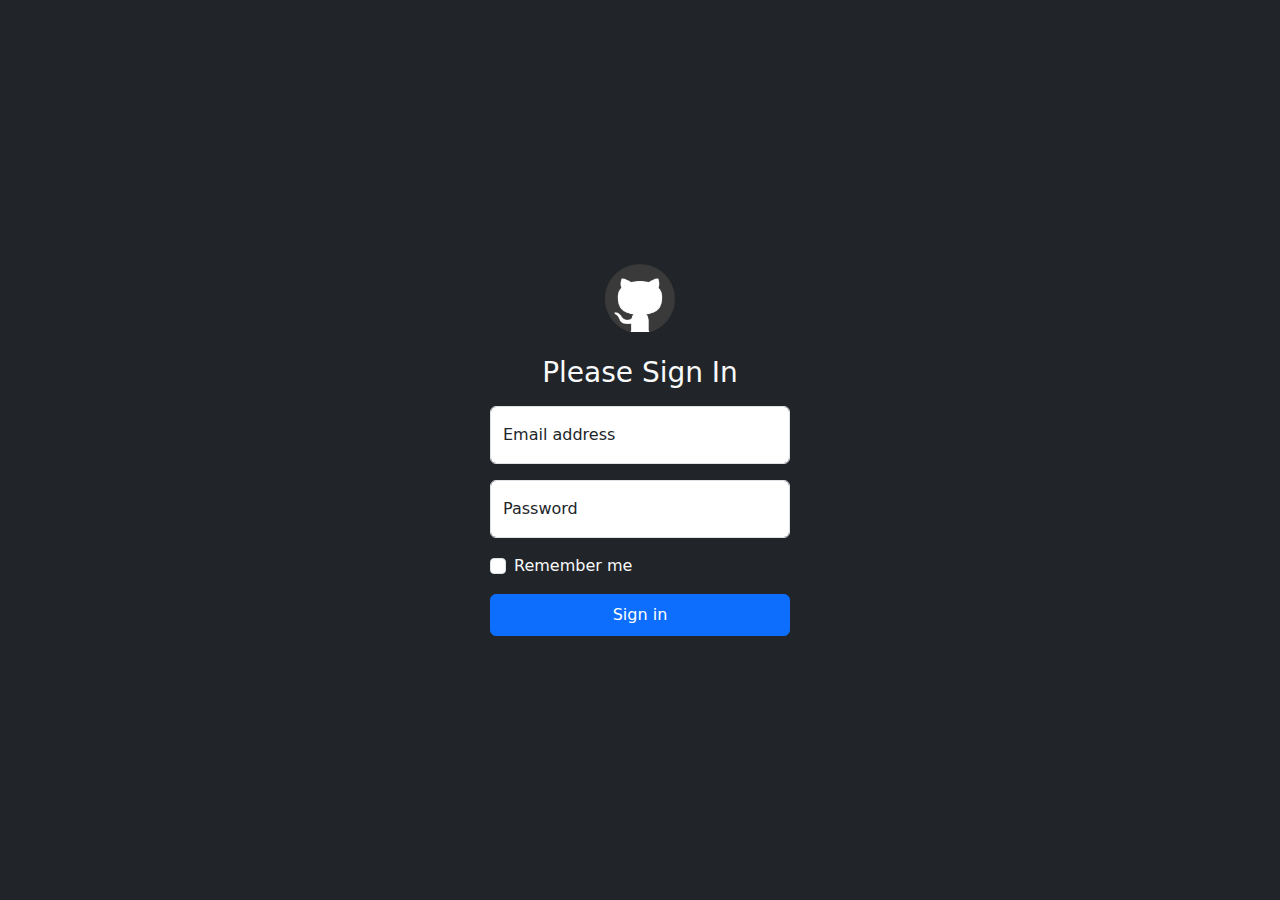
<file: index.html>
<!DOCTYPE html>
<html lang="en">

<head>
    <meta charset="UTF-8">
    <meta name="viewport" content="width=device-width, initial-scale=1.0">
    <title>Bootstrap</title>
    <!-- Bootstrap CSS -->
    <link rel="stylesheet" href="assets/CSS/bootstrap.min.css">
    <!-- Style CSS -->
    <link rel="stylesheet" href="assets/CSS/style.css">
</head>

<body>
    <!-- SignIn form -->
    <section class="d-flex flex-wrap align-items-center bg-dark vh-100 ">
        <div class="form-signin m-auto">
            <form>
                <div class="d-flex flex-wrap justify-content-center ">
                    <img src="assets/img/logo2.png" alt="logo" class="mb-4 img-fluid brand-logo">
                </div>
                <h1 class="h3 mb-3 fw-normal text-center text-light">Please Sign In</h1>

                <div class="form-floating">
                    <input type="email" class="form-control mb-3" id="floatingInput" placeholder="name@example.com" required>
                    <label for="floatingInput">Email address</label>
                </div>
                <div class="form-floating">
                    <input type="password" class="form-control" id="floatingPassword" placeholder="Password" required>
                    <label for="floatingPassword">Password</label>
                </div>

                <div class="form-check text-start my-3">
                    <input class="form-check-input" type="checkbox" value="remember-me" id="flexCheckDefault">
                    <label class="form-check-label text-light" for="flexCheckDefault">
                        Remember me
                    </label>
                </div>
                <button class="btn btn-primary w-100 py-2" type="submit" onclick="location.href='main.html';">Sign in</button>
            </form>
        </div>
    </section>
    <!-- Bootstrap JS -->
   <script src="assets/JS/bootstrap.bundle.min.js"></script>
</body>

</html>
</file>
<file: assets/CSS/style.css>
body::-webkit-scrollbar {
    background-color: transparent;
    width: 10px;
}

body::-webkit-scrollbar-thumb {
    background-color: var(--bs-gray-900);
    width: 10px;
    border-radius: 50px;
}

body::-webkit-scrollbar-track {
    background-color: transparent;
    width: 10px;
}

.form-signin {
    width: 300px;
}

.brand-logo {
    width: 70px;
}

.bg-extra-dark {
    background-color: #0c0e10 !important;
}

.card-s {
    height: 3px;
    transition: all 0.2s linear;
}

.card:hover .card-s {
    background-color: var(--bs-success) !important;
}
</file>
